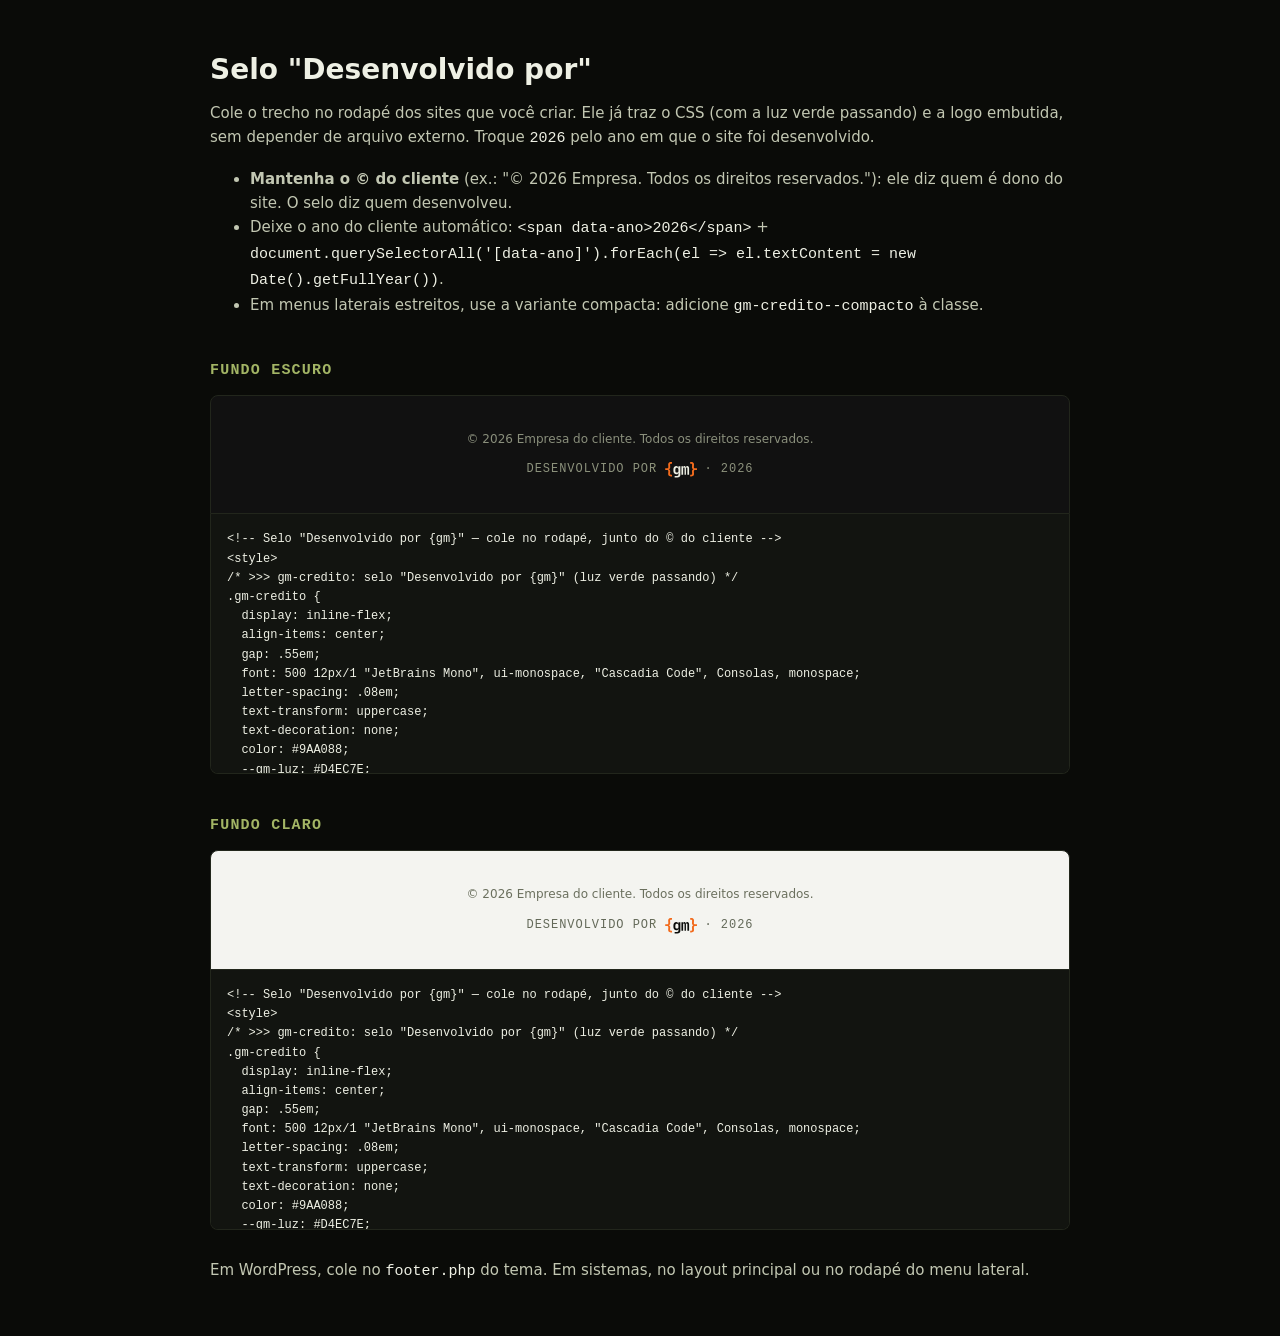
<file: credito/index.html>
<!doctype html>
<html lang="pt-BR">
<head>
  <meta charset="utf-8">
  <meta name="viewport" content="width=device-width, initial-scale=1">
  <meta name="robots" content="noindex">
  <title>Selo de crédito — Gustavo Martins</title>
  <link rel="icon" href="../assets/img/favicon.svg" type="image/svg+xml">
  <style>
    :root { --ink:#0A0B08; --surface:#121410; --line:#22261C; --text:#EEF0E4; --dim:#C2C7B2; --lift:#A3B565; }
    * { box-sizing: border-box; }
    body { margin:0; background:var(--ink); color:var(--text); font:15px/1.6 system-ui, sans-serif; padding:48px 16px; }
    main { max-width:860px; margin:0 auto; }
    h1 { font-size:28px; margin:0 0 8px; }
    p, li { color:var(--dim); }
    p { margin:0 0 16px; }
    h2 { font-size:15px; margin:40px 0 12px; color:var(--lift); font-family:ui-monospace, Consolas, monospace; letter-spacing:.08em; text-transform:uppercase; }
    .preview { padding:34px 20px; border:1px solid var(--line); border-radius:8px 8px 0 0; display:flex; flex-direction:column; align-items:center; gap:10px; }
    .preview.dark { background:#111; }
    .preview.light { background:#F4F4F0; }
    .preview small { font-size:12px; color:#8A8F7C; }
    .preview.light small { color:#6B705E; }
    pre { margin:0; padding:16px; background:var(--surface); border:1px solid var(--line); border-top:0; border-radius:0 0 8px 8px; overflow:auto; max-height:260px; font-size:12px; color:var(--dim); }
    code { color:var(--text); }
    /* >>> gm-credito: selo "Desenvolvido por {gm}" (luz verde passando) */
    .gm-credito {
      display: inline-flex;
      align-items: center;
      gap: .55em;
      font: 500 12px/1 "JetBrains Mono", ui-monospace, "Cascadia Code", Consolas, monospace;
      letter-spacing: .08em;
      text-transform: uppercase;
      text-decoration: none;
      color: #9AA088;
      --gm-luz: #D4EC7E;
      --gm-base: rgba(154, 160, 136, .9);
      --gm-letras: #EEF0E4;
    }
    .gm-credito--claro { color: #5B6150; --gm-luz: #5E7A12; --gm-base: rgba(91, 97, 80, .95); --gm-letras: #0B0C0A; }
    .dark .gm-credito--claro, [data-tema="escuro"] .gm-credito--claro {
      color: #9AA088; --gm-luz: #D4EC7E; --gm-base: rgba(154, 160, 136, .9); --gm-letras: #EEF0E4;
    }
    .gm-credito__logo { height: 1.7em; width: auto; flex: none; color: var(--gm-letras); }
    .gm-credito__texto { white-space: nowrap; }
    .gm-credito__ano { white-space: nowrap; color: var(--gm-base); }
    .gm-credito--compacto { font-size: 10px; letter-spacing: .04em; gap: .45em; }
    @supports ((-webkit-background-clip: text) or (background-clip: text)) {
      .gm-credito__texto {
        background-image: linear-gradient(100deg, var(--gm-base) 38%, var(--gm-luz) 50%, var(--gm-base) 62%);
        background-size: 250% 100%;
        -webkit-background-clip: text;
        background-clip: text;
        -webkit-text-fill-color: transparent;
        animation: gm-credito-luz 4.5s linear infinite;
      }
      .gm-credito__logo { animation: gm-credito-brilho 4.5s linear infinite; }
    }
    .gm-credito:hover .gm-credito__texto { -webkit-text-fill-color: var(--gm-luz); }
    @keyframes gm-credito-luz { from { background-position: 100% 0; } to { background-position: 0 0; } }
    @keyframes gm-credito-brilho {
      0%, 55%, 100% { filter: none; }
      70% { filter: drop-shadow(0 0 6px var(--gm-luz)); }
    }
    @media (prefers-reduced-motion: reduce) {
      .gm-credito__texto, .gm-credito__logo { animation: none; }
    }
    /* <<< gm-credito */
  </style>
</head>
<body>
<main>
  <h1>Selo "Desenvolvido por"</h1>
  <p>Cole o trecho no rodapé dos sites que você criar. Ele já traz o CSS (com a luz verde passando) e a logo embutida, sem depender de arquivo externo.
     Troque <code>2026</code> pelo ano em que o site foi desenvolvido.</p>
  <ul>
    <li><b>Mantenha o © do cliente</b> (ex.: "© 2026 Empresa. Todos os direitos reservados."): ele diz quem é dono do site. O selo diz quem desenvolveu.</li>
    <li>Deixe o ano do cliente automático: <code>&lt;span data-ano&gt;2026&lt;/span&gt;</code> + <code>document.querySelectorAll('[data-ano]').forEach(el =&gt; el.textContent = new Date().getFullYear())</code>.</li>
    <li>Em menus laterais estreitos, use a variante compacta: adicione <code>gm-credito--compacto</code> à classe.</li>
  </ul>

  <h2>Fundo escuro</h2>
  <div class="preview dark"><small>© 2026 Empresa do cliente. Todos os direitos reservados.</small><a class="gm-credito" href="https://gustavom.vercel.app/" target="_blank" rel="noopener" title="Gustavo Martins — Desenvolvimento web"><span class="gm-credito__texto">Desenvolvido por</span><svg class="gm-credito__logo" viewBox="0 0 213 127" role="img" aria-label="gm"><path d="M43.392 108.656C39.808 108.656 36.64 107.952 33.888 106.544C31.2 105.136 29.152 103.152 27.744 100.592C26.336 98.096 25.728 95.088 25.92 91.568L26.88 76.976C27.072 74.352 26.528 72.368 25.248 71.024C24.032 69.68 21.952 69.008 19.008 69.008H7.584V57.968H19.008C21.952 57.968 24.032 57.296 25.248 55.952C26.528 54.608 27.072 52.656 26.88 50.096L25.92 35.024C25.728 31.568 26.336 28.592 27.744 26.096C29.152 23.6 31.2 21.68 33.888 20.336C36.64 18.992 39.808 18.32 43.392 18.32H50.016V29.36H45.12C42.816 29.36 40.992 29.904 39.648 30.992C38.368 32.08 37.792 33.808 37.92 36.176L38.88 51.152C39.136 54.928 38.016 57.968 35.52 60.272C33.024 62.576 29.536 63.728 25.056 63.728V63.056C29.472 63.056 32.928 64.24 35.424 66.608C37.984 68.912 39.136 71.984 38.88 75.824L37.92 90.8C37.856 92.912 38.464 94.576 39.744 95.792C41.088 96.944 42.88 97.52 45.12 97.52H50.016V108.656H43.392ZM162.992 108.656V97.52H167.888C170.128 97.52 171.92 96.944 173.264 95.792C174.608 94.576 175.216 92.912 175.088 90.8L174.128 75.824C173.872 71.984 174.992 68.912 177.488 66.608C180.048 64.24 183.536 63.056 187.952 63.056V63.728C183.536 63.728 180.048 62.576 177.488 60.272C174.992 57.968 173.872 54.928 174.128 51.152L175.088 36.176C175.216 33.808 174.608 32.08 173.264 30.992C171.984 29.904 170.192 29.36 167.888 29.36H162.992V18.32H169.616C173.2 18.32 176.336 18.992 179.024 20.336C181.776 21.68 183.856 23.6 185.264 26.096C186.672 28.592 187.28 31.568 187.088 35.024L186.128 50.096C185.936 52.656 186.48 54.608 187.76 55.952C189.04 57.296 191.12 57.968 194 57.968H205.424V69.008H194C191.12 69.008 189.04 69.68 187.76 71.024C186.48 72.368 185.936 74.352 186.128 76.976L187.088 91.568C187.28 95.088 186.672 98.096 185.264 100.592C183.856 103.152 181.776 105.136 179.024 106.544C176.336 107.952 173.2 108.656 169.616 108.656H162.992Z" fill="#F26B1D"/><path d="M66.3945 115.28V105.296H82.0425C84.7305 105.296 86.7465 104.624 88.0905 103.28C89.4345 102 90.1065 100.144 90.1065 97.712V93.776L90.2985 83.888H87.7065L90.2985 81.296C90.2985 85.584 89.0185 88.944 86.4585 91.376C83.9625 93.744 80.5705 94.928 76.2825 94.928C70.9065 94.928 66.6185 93.104 63.4185 89.456C60.2825 85.808 58.7145 80.88 58.7145 74.672V64.4C58.7145 58.256 60.2825 53.36 63.4185 49.712C66.6185 46.064 70.9065 44.24 76.2825 44.24C80.5705 44.24 83.9625 45.456 86.4585 47.888C89.0185 50.256 90.2985 53.584 90.2985 57.872L87.7065 55.28H90.2985L90.0105 45.2H102.01V98C102.01 103.312 100.25 107.504 96.7305 110.576C93.2105 113.712 88.3785 115.28 82.2345 115.28H66.3945ZM80.3145 84.56C83.3865 84.56 85.7545 83.664 87.4185 81.872C89.1465 80.016 90.0105 77.456 90.0105 74.192V64.976C90.0105 61.712 89.1465 59.184 87.4185 57.392C85.7545 55.536 83.3865 54.608 80.3145 54.608C77.2425 54.608 74.8745 55.504 73.2105 57.296C71.5465 59.088 70.7145 61.648 70.7145 64.976V74.192C70.7145 77.52 71.5465 80.08 73.2105 81.872C74.8745 83.664 77.2425 84.56 80.3145 84.56ZM108.597 98V45.2H118.389V52.304H120.405L118.773 54.032C118.773 51.088 119.605 48.72 121.269 46.928C122.933 45.136 125.077 44.24 127.701 44.24C130.517 44.24 132.693 45.392 134.229 47.696C135.829 50 136.629 53.104 136.629 57.008L134.517 52.304H137.781L136.533 54.032C136.533 51.088 137.365 48.72 139.029 46.928C140.693 45.136 142.901 44.24 145.653 44.24C148.917 44.24 151.509 45.456 153.429 47.888C155.349 50.32 156.309 53.616 156.309 57.776V98H145.749V58.256C145.749 56.528 145.365 55.184 144.597 54.224C143.829 53.2 142.709 52.688 141.237 52.688C139.829 52.688 138.709 53.168 137.877 54.128C137.109 55.088 136.725 56.464 136.725 58.256V98H128.085V58.256C128.085 56.464 127.701 55.088 126.933 54.128C126.165 53.168 125.045 52.688 123.573 52.688C122.101 52.688 120.981 53.168 120.213 54.128C119.509 55.088 119.157 56.464 119.157 58.256V98H108.597Z" fill="currentColor"/></svg><span class="gm-credito__ano">· 2026</span></a></div>
<pre><code>&lt;!-- Selo "Desenvolvido por {gm}" — cole no rodapé, junto do © do cliente --&gt;
&lt;style&gt;
/* &gt;&gt;&gt; gm-credito: selo "Desenvolvido por {gm}" (luz verde passando) */
.gm-credito {
  display: inline-flex;
  align-items: center;
  gap: .55em;
  font: 500 12px/1 "JetBrains Mono", ui-monospace, "Cascadia Code", Consolas, monospace;
  letter-spacing: .08em;
  text-transform: uppercase;
  text-decoration: none;
  color: #9AA088;
  --gm-luz: #D4EC7E;
  --gm-base: rgba(154, 160, 136, .9);
  --gm-letras: #EEF0E4;
}
.gm-credito--claro { color: #5B6150; --gm-luz: #5E7A12; --gm-base: rgba(91, 97, 80, .95); --gm-letras: #0B0C0A; }
.dark .gm-credito--claro, [data-tema="escuro"] .gm-credito--claro {
  color: #9AA088; --gm-luz: #D4EC7E; --gm-base: rgba(154, 160, 136, .9); --gm-letras: #EEF0E4;
}
.gm-credito__logo { height: 1.7em; width: auto; flex: none; color: var(--gm-letras); }
.gm-credito__texto { white-space: nowrap; }
.gm-credito__ano { white-space: nowrap; color: var(--gm-base); }
.gm-credito--compacto { font-size: 10px; letter-spacing: .04em; gap: .45em; }
@supports ((-webkit-background-clip: text) or (background-clip: text)) {
  .gm-credito__texto {
    background-image: linear-gradient(100deg, var(--gm-base) 38%, var(--gm-luz) 50%, var(--gm-base) 62%);
    background-size: 250% 100%;
    -webkit-background-clip: text;
    background-clip: text;
    -webkit-text-fill-color: transparent;
    animation: gm-credito-luz 4.5s linear infinite;
  }
  .gm-credito__logo { animation: gm-credito-brilho 4.5s linear infinite; }
}
.gm-credito:hover .gm-credito__texto { -webkit-text-fill-color: var(--gm-luz); }
@keyframes gm-credito-luz { from { background-position: 100% 0; } to { background-position: 0 0; } }
@keyframes gm-credito-brilho {
  0%, 55%, 100% { filter: none; }
  70% { filter: drop-shadow(0 0 6px var(--gm-luz)); }
}
@media (prefers-reduced-motion: reduce) {
  .gm-credito__texto, .gm-credito__logo { animation: none; }
}
/* &lt;&lt;&lt; gm-credito */
&lt;/style&gt;
&lt;a class="gm-credito" href="https://gustavom.vercel.app/" target="_blank" rel="noopener" title="Gustavo Martins — Desenvolvimento web"&gt;&lt;span class="gm-credito__texto"&gt;Desenvolvido por&lt;/span&gt;&lt;svg class="gm-credito__logo" viewBox="0 0 213 127" role="img" aria-label="gm"&gt;&lt;path d="M43.392 108.656C39.808 108.656 36.64 107.952 33.888 106.544C31.2 105.136 29.152 103.152 27.744 100.592C26.336 98.096 25.728 95.088 25.92 91.568L26.88 76.976C27.072 74.352 26.528 72.368 25.248 71.024C24.032 69.68 21.952 69.008 19.008 69.008H7.584V57.968H19.008C21.952 57.968 24.032 57.296 25.248 55.952C26.528 54.608 27.072 52.656 26.88 50.096L25.92 35.024C25.728 31.568 26.336 28.592 27.744 26.096C29.152 23.6 31.2 21.68 33.888 20.336C36.64 18.992 39.808 18.32 43.392 18.32H50.016V29.36H45.12C42.816 29.36 40.992 29.904 39.648 30.992C38.368 32.08 37.792 33.808 37.92 36.176L38.88 51.152C39.136 54.928 38.016 57.968 35.52 60.272C33.024 62.576 29.536 63.728 25.056 63.728V63.056C29.472 63.056 32.928 64.24 35.424 66.608C37.984 68.912 39.136 71.984 38.88 75.824L37.92 90.8C37.856 92.912 38.464 94.576 39.744 95.792C41.088 96.944 42.88 97.52 45.12 97.52H50.016V108.656H43.392ZM162.992 108.656V97.52H167.888C170.128 97.52 171.92 96.944 173.264 95.792C174.608 94.576 175.216 92.912 175.088 90.8L174.128 75.824C173.872 71.984 174.992 68.912 177.488 66.608C180.048 64.24 183.536 63.056 187.952 63.056V63.728C183.536 63.728 180.048 62.576 177.488 60.272C174.992 57.968 173.872 54.928 174.128 51.152L175.088 36.176C175.216 33.808 174.608 32.08 173.264 30.992C171.984 29.904 170.192 29.36 167.888 29.36H162.992V18.32H169.616C173.2 18.32 176.336 18.992 179.024 20.336C181.776 21.68 183.856 23.6 185.264 26.096C186.672 28.592 187.28 31.568 187.088 35.024L186.128 50.096C185.936 52.656 186.48 54.608 187.76 55.952C189.04 57.296 191.12 57.968 194 57.968H205.424V69.008H194C191.12 69.008 189.04 69.68 187.76 71.024C186.48 72.368 185.936 74.352 186.128 76.976L187.088 91.568C187.28 95.088 186.672 98.096 185.264 100.592C183.856 103.152 181.776 105.136 179.024 106.544C176.336 107.952 173.2 108.656 169.616 108.656H162.992Z" fill="#F26B1D"/&gt;&lt;path d="M66.3945 115.28V105.296H82.0425C84.7305 105.296 86.7465 104.624 88.0905 103.28C89.4345 102 90.1065 100.144 90.1065 97.712V93.776L90.2985 83.888H87.7065L90.2985 81.296C90.2985 85.584 89.0185 88.944 86.4585 91.376C83.9625 93.744 80.5705 94.928 76.2825 94.928C70.9065 94.928 66.6185 93.104 63.4185 89.456C60.2825 85.808 58.7145 80.88 58.7145 74.672V64.4C58.7145 58.256 60.2825 53.36 63.4185 49.712C66.6185 46.064 70.9065 44.24 76.2825 44.24C80.5705 44.24 83.9625 45.456 86.4585 47.888C89.0185 50.256 90.2985 53.584 90.2985 57.872L87.7065 55.28H90.2985L90.0105 45.2H102.01V98C102.01 103.312 100.25 107.504 96.7305 110.576C93.2105 113.712 88.3785 115.28 82.2345 115.28H66.3945ZM80.3145 84.56C83.3865 84.56 85.7545 83.664 87.4185 81.872C89.1465 80.016 90.0105 77.456 90.0105 74.192V64.976C90.0105 61.712 89.1465 59.184 87.4185 57.392C85.7545 55.536 83.3865 54.608 80.3145 54.608C77.2425 54.608 74.8745 55.504 73.2105 57.296C71.5465 59.088 70.7145 61.648 70.7145 64.976V74.192C70.7145 77.52 71.5465 80.08 73.2105 81.872C74.8745 83.664 77.2425 84.56 80.3145 84.56ZM108.597 98V45.2H118.389V52.304H120.405L118.773 54.032C118.773 51.088 119.605 48.72 121.269 46.928C122.933 45.136 125.077 44.24 127.701 44.24C130.517 44.24 132.693 45.392 134.229 47.696C135.829 50 136.629 53.104 136.629 57.008L134.517 52.304H137.781L136.533 54.032C136.533 51.088 137.365 48.72 139.029 46.928C140.693 45.136 142.901 44.24 145.653 44.24C148.917 44.24 151.509 45.456 153.429 47.888C155.349 50.32 156.309 53.616 156.309 57.776V98H145.749V58.256C145.749 56.528 145.365 55.184 144.597 54.224C143.829 53.2 142.709 52.688 141.237 52.688C139.829 52.688 138.709 53.168 137.877 54.128C137.109 55.088 136.725 56.464 136.725 58.256V98H128.085V58.256C128.085 56.464 127.701 55.088 126.933 54.128C126.165 53.168 125.045 52.688 123.573 52.688C122.101 52.688 120.981 53.168 120.213 54.128C119.509 55.088 119.157 56.464 119.157 58.256V98H108.597Z" fill="currentColor"/&gt;&lt;/svg&gt;&lt;span class="gm-credito__ano"&gt;· 2026&lt;/span&gt;&lt;/a&gt;</code></pre>

  <h2>Fundo claro</h2>
  <div class="preview light"><small>© 2026 Empresa do cliente. Todos os direitos reservados.</small><a class="gm-credito gm-credito--claro" href="https://gustavom.vercel.app/" target="_blank" rel="noopener" title="Gustavo Martins — Desenvolvimento web"><span class="gm-credito__texto">Desenvolvido por</span><svg class="gm-credito__logo" viewBox="0 0 213 127" role="img" aria-label="gm"><path d="M43.392 108.656C39.808 108.656 36.64 107.952 33.888 106.544C31.2 105.136 29.152 103.152 27.744 100.592C26.336 98.096 25.728 95.088 25.92 91.568L26.88 76.976C27.072 74.352 26.528 72.368 25.248 71.024C24.032 69.68 21.952 69.008 19.008 69.008H7.584V57.968H19.008C21.952 57.968 24.032 57.296 25.248 55.952C26.528 54.608 27.072 52.656 26.88 50.096L25.92 35.024C25.728 31.568 26.336 28.592 27.744 26.096C29.152 23.6 31.2 21.68 33.888 20.336C36.64 18.992 39.808 18.32 43.392 18.32H50.016V29.36H45.12C42.816 29.36 40.992 29.904 39.648 30.992C38.368 32.08 37.792 33.808 37.92 36.176L38.88 51.152C39.136 54.928 38.016 57.968 35.52 60.272C33.024 62.576 29.536 63.728 25.056 63.728V63.056C29.472 63.056 32.928 64.24 35.424 66.608C37.984 68.912 39.136 71.984 38.88 75.824L37.92 90.8C37.856 92.912 38.464 94.576 39.744 95.792C41.088 96.944 42.88 97.52 45.12 97.52H50.016V108.656H43.392ZM162.992 108.656V97.52H167.888C170.128 97.52 171.92 96.944 173.264 95.792C174.608 94.576 175.216 92.912 175.088 90.8L174.128 75.824C173.872 71.984 174.992 68.912 177.488 66.608C180.048 64.24 183.536 63.056 187.952 63.056V63.728C183.536 63.728 180.048 62.576 177.488 60.272C174.992 57.968 173.872 54.928 174.128 51.152L175.088 36.176C175.216 33.808 174.608 32.08 173.264 30.992C171.984 29.904 170.192 29.36 167.888 29.36H162.992V18.32H169.616C173.2 18.32 176.336 18.992 179.024 20.336C181.776 21.68 183.856 23.6 185.264 26.096C186.672 28.592 187.28 31.568 187.088 35.024L186.128 50.096C185.936 52.656 186.48 54.608 187.76 55.952C189.04 57.296 191.12 57.968 194 57.968H205.424V69.008H194C191.12 69.008 189.04 69.68 187.76 71.024C186.48 72.368 185.936 74.352 186.128 76.976L187.088 91.568C187.28 95.088 186.672 98.096 185.264 100.592C183.856 103.152 181.776 105.136 179.024 106.544C176.336 107.952 173.2 108.656 169.616 108.656H162.992Z" fill="#F26B1D"/><path d="M66.3945 115.28V105.296H82.0425C84.7305 105.296 86.7465 104.624 88.0905 103.28C89.4345 102 90.1065 100.144 90.1065 97.712V93.776L90.2985 83.888H87.7065L90.2985 81.296C90.2985 85.584 89.0185 88.944 86.4585 91.376C83.9625 93.744 80.5705 94.928 76.2825 94.928C70.9065 94.928 66.6185 93.104 63.4185 89.456C60.2825 85.808 58.7145 80.88 58.7145 74.672V64.4C58.7145 58.256 60.2825 53.36 63.4185 49.712C66.6185 46.064 70.9065 44.24 76.2825 44.24C80.5705 44.24 83.9625 45.456 86.4585 47.888C89.0185 50.256 90.2985 53.584 90.2985 57.872L87.7065 55.28H90.2985L90.0105 45.2H102.01V98C102.01 103.312 100.25 107.504 96.7305 110.576C93.2105 113.712 88.3785 115.28 82.2345 115.28H66.3945ZM80.3145 84.56C83.3865 84.56 85.7545 83.664 87.4185 81.872C89.1465 80.016 90.0105 77.456 90.0105 74.192V64.976C90.0105 61.712 89.1465 59.184 87.4185 57.392C85.7545 55.536 83.3865 54.608 80.3145 54.608C77.2425 54.608 74.8745 55.504 73.2105 57.296C71.5465 59.088 70.7145 61.648 70.7145 64.976V74.192C70.7145 77.52 71.5465 80.08 73.2105 81.872C74.8745 83.664 77.2425 84.56 80.3145 84.56ZM108.597 98V45.2H118.389V52.304H120.405L118.773 54.032C118.773 51.088 119.605 48.72 121.269 46.928C122.933 45.136 125.077 44.24 127.701 44.24C130.517 44.24 132.693 45.392 134.229 47.696C135.829 50 136.629 53.104 136.629 57.008L134.517 52.304H137.781L136.533 54.032C136.533 51.088 137.365 48.72 139.029 46.928C140.693 45.136 142.901 44.24 145.653 44.24C148.917 44.24 151.509 45.456 153.429 47.888C155.349 50.32 156.309 53.616 156.309 57.776V98H145.749V58.256C145.749 56.528 145.365 55.184 144.597 54.224C143.829 53.2 142.709 52.688 141.237 52.688C139.829 52.688 138.709 53.168 137.877 54.128C137.109 55.088 136.725 56.464 136.725 58.256V98H128.085V58.256C128.085 56.464 127.701 55.088 126.933 54.128C126.165 53.168 125.045 52.688 123.573 52.688C122.101 52.688 120.981 53.168 120.213 54.128C119.509 55.088 119.157 56.464 119.157 58.256V98H108.597Z" fill="currentColor"/></svg><span class="gm-credito__ano">· 2026</span></a></div>
<pre><code>&lt;!-- Selo "Desenvolvido por {gm}" — cole no rodapé, junto do © do cliente --&gt;
&lt;style&gt;
/* &gt;&gt;&gt; gm-credito: selo "Desenvolvido por {gm}" (luz verde passando) */
.gm-credito {
  display: inline-flex;
  align-items: center;
  gap: .55em;
  font: 500 12px/1 "JetBrains Mono", ui-monospace, "Cascadia Code", Consolas, monospace;
  letter-spacing: .08em;
  text-transform: uppercase;
  text-decoration: none;
  color: #9AA088;
  --gm-luz: #D4EC7E;
  --gm-base: rgba(154, 160, 136, .9);
  --gm-letras: #EEF0E4;
}
.gm-credito--claro { color: #5B6150; --gm-luz: #5E7A12; --gm-base: rgba(91, 97, 80, .95); --gm-letras: #0B0C0A; }
.dark .gm-credito--claro, [data-tema="escuro"] .gm-credito--claro {
  color: #9AA088; --gm-luz: #D4EC7E; --gm-base: rgba(154, 160, 136, .9); --gm-letras: #EEF0E4;
}
.gm-credito__logo { height: 1.7em; width: auto; flex: none; color: var(--gm-letras); }
.gm-credito__texto { white-space: nowrap; }
.gm-credito__ano { white-space: nowrap; color: var(--gm-base); }
.gm-credito--compacto { font-size: 10px; letter-spacing: .04em; gap: .45em; }
@supports ((-webkit-background-clip: text) or (background-clip: text)) {
  .gm-credito__texto {
    background-image: linear-gradient(100deg, var(--gm-base) 38%, var(--gm-luz) 50%, var(--gm-base) 62%);
    background-size: 250% 100%;
    -webkit-background-clip: text;
    background-clip: text;
    -webkit-text-fill-color: transparent;
    animation: gm-credito-luz 4.5s linear infinite;
  }
  .gm-credito__logo { animation: gm-credito-brilho 4.5s linear infinite; }
}
.gm-credito:hover .gm-credito__texto { -webkit-text-fill-color: var(--gm-luz); }
@keyframes gm-credito-luz { from { background-position: 100% 0; } to { background-position: 0 0; } }
@keyframes gm-credito-brilho {
  0%, 55%, 100% { filter: none; }
  70% { filter: drop-shadow(0 0 6px var(--gm-luz)); }
}
@media (prefers-reduced-motion: reduce) {
  .gm-credito__texto, .gm-credito__logo { animation: none; }
}
/* &lt;&lt;&lt; gm-credito */
&lt;/style&gt;
&lt;a class="gm-credito gm-credito--claro" href="https://gustavom.vercel.app/" target="_blank" rel="noopener" title="Gustavo Martins — Desenvolvimento web"&gt;&lt;span class="gm-credito__texto"&gt;Desenvolvido por&lt;/span&gt;&lt;svg class="gm-credito__logo" viewBox="0 0 213 127" role="img" aria-label="gm"&gt;&lt;path d="M43.392 108.656C39.808 108.656 36.64 107.952 33.888 106.544C31.2 105.136 29.152 103.152 27.744 100.592C26.336 98.096 25.728 95.088 25.92 91.568L26.88 76.976C27.072 74.352 26.528 72.368 25.248 71.024C24.032 69.68 21.952 69.008 19.008 69.008H7.584V57.968H19.008C21.952 57.968 24.032 57.296 25.248 55.952C26.528 54.608 27.072 52.656 26.88 50.096L25.92 35.024C25.728 31.568 26.336 28.592 27.744 26.096C29.152 23.6 31.2 21.68 33.888 20.336C36.64 18.992 39.808 18.32 43.392 18.32H50.016V29.36H45.12C42.816 29.36 40.992 29.904 39.648 30.992C38.368 32.08 37.792 33.808 37.92 36.176L38.88 51.152C39.136 54.928 38.016 57.968 35.52 60.272C33.024 62.576 29.536 63.728 25.056 63.728V63.056C29.472 63.056 32.928 64.24 35.424 66.608C37.984 68.912 39.136 71.984 38.88 75.824L37.92 90.8C37.856 92.912 38.464 94.576 39.744 95.792C41.088 96.944 42.88 97.52 45.12 97.52H50.016V108.656H43.392ZM162.992 108.656V97.52H167.888C170.128 97.52 171.92 96.944 173.264 95.792C174.608 94.576 175.216 92.912 175.088 90.8L174.128 75.824C173.872 71.984 174.992 68.912 177.488 66.608C180.048 64.24 183.536 63.056 187.952 63.056V63.728C183.536 63.728 180.048 62.576 177.488 60.272C174.992 57.968 173.872 54.928 174.128 51.152L175.088 36.176C175.216 33.808 174.608 32.08 173.264 30.992C171.984 29.904 170.192 29.36 167.888 29.36H162.992V18.32H169.616C173.2 18.32 176.336 18.992 179.024 20.336C181.776 21.68 183.856 23.6 185.264 26.096C186.672 28.592 187.28 31.568 187.088 35.024L186.128 50.096C185.936 52.656 186.48 54.608 187.76 55.952C189.04 57.296 191.12 57.968 194 57.968H205.424V69.008H194C191.12 69.008 189.04 69.68 187.76 71.024C186.48 72.368 185.936 74.352 186.128 76.976L187.088 91.568C187.28 95.088 186.672 98.096 185.264 100.592C183.856 103.152 181.776 105.136 179.024 106.544C176.336 107.952 173.2 108.656 169.616 108.656H162.992Z" fill="#F26B1D"/&gt;&lt;path d="M66.3945 115.28V105.296H82.0425C84.7305 105.296 86.7465 104.624 88.0905 103.28C89.4345 102 90.1065 100.144 90.1065 97.712V93.776L90.2985 83.888H87.7065L90.2985 81.296C90.2985 85.584 89.0185 88.944 86.4585 91.376C83.9625 93.744 80.5705 94.928 76.2825 94.928C70.9065 94.928 66.6185 93.104 63.4185 89.456C60.2825 85.808 58.7145 80.88 58.7145 74.672V64.4C58.7145 58.256 60.2825 53.36 63.4185 49.712C66.6185 46.064 70.9065 44.24 76.2825 44.24C80.5705 44.24 83.9625 45.456 86.4585 47.888C89.0185 50.256 90.2985 53.584 90.2985 57.872L87.7065 55.28H90.2985L90.0105 45.2H102.01V98C102.01 103.312 100.25 107.504 96.7305 110.576C93.2105 113.712 88.3785 115.28 82.2345 115.28H66.3945ZM80.3145 84.56C83.3865 84.56 85.7545 83.664 87.4185 81.872C89.1465 80.016 90.0105 77.456 90.0105 74.192V64.976C90.0105 61.712 89.1465 59.184 87.4185 57.392C85.7545 55.536 83.3865 54.608 80.3145 54.608C77.2425 54.608 74.8745 55.504 73.2105 57.296C71.5465 59.088 70.7145 61.648 70.7145 64.976V74.192C70.7145 77.52 71.5465 80.08 73.2105 81.872C74.8745 83.664 77.2425 84.56 80.3145 84.56ZM108.597 98V45.2H118.389V52.304H120.405L118.773 54.032C118.773 51.088 119.605 48.72 121.269 46.928C122.933 45.136 125.077 44.24 127.701 44.24C130.517 44.24 132.693 45.392 134.229 47.696C135.829 50 136.629 53.104 136.629 57.008L134.517 52.304H137.781L136.533 54.032C136.533 51.088 137.365 48.72 139.029 46.928C140.693 45.136 142.901 44.24 145.653 44.24C148.917 44.24 151.509 45.456 153.429 47.888C155.349 50.32 156.309 53.616 156.309 57.776V98H145.749V58.256C145.749 56.528 145.365 55.184 144.597 54.224C143.829 53.2 142.709 52.688 141.237 52.688C139.829 52.688 138.709 53.168 137.877 54.128C137.109 55.088 136.725 56.464 136.725 58.256V98H128.085V58.256C128.085 56.464 127.701 55.088 126.933 54.128C126.165 53.168 125.045 52.688 123.573 52.688C122.101 52.688 120.981 53.168 120.213 54.128C119.509 55.088 119.157 56.464 119.157 58.256V98H108.597Z" fill="currentColor"/&gt;&lt;/svg&gt;&lt;span class="gm-credito__ano"&gt;· 2026&lt;/span&gt;&lt;/a&gt;</code></pre>

  <p style="margin-top:28px">Em WordPress, cole no <code>footer.php</code> do tema. Em sistemas, no layout principal ou no rodapé do menu lateral.</p>
</main>
</body>
</html>
</file>
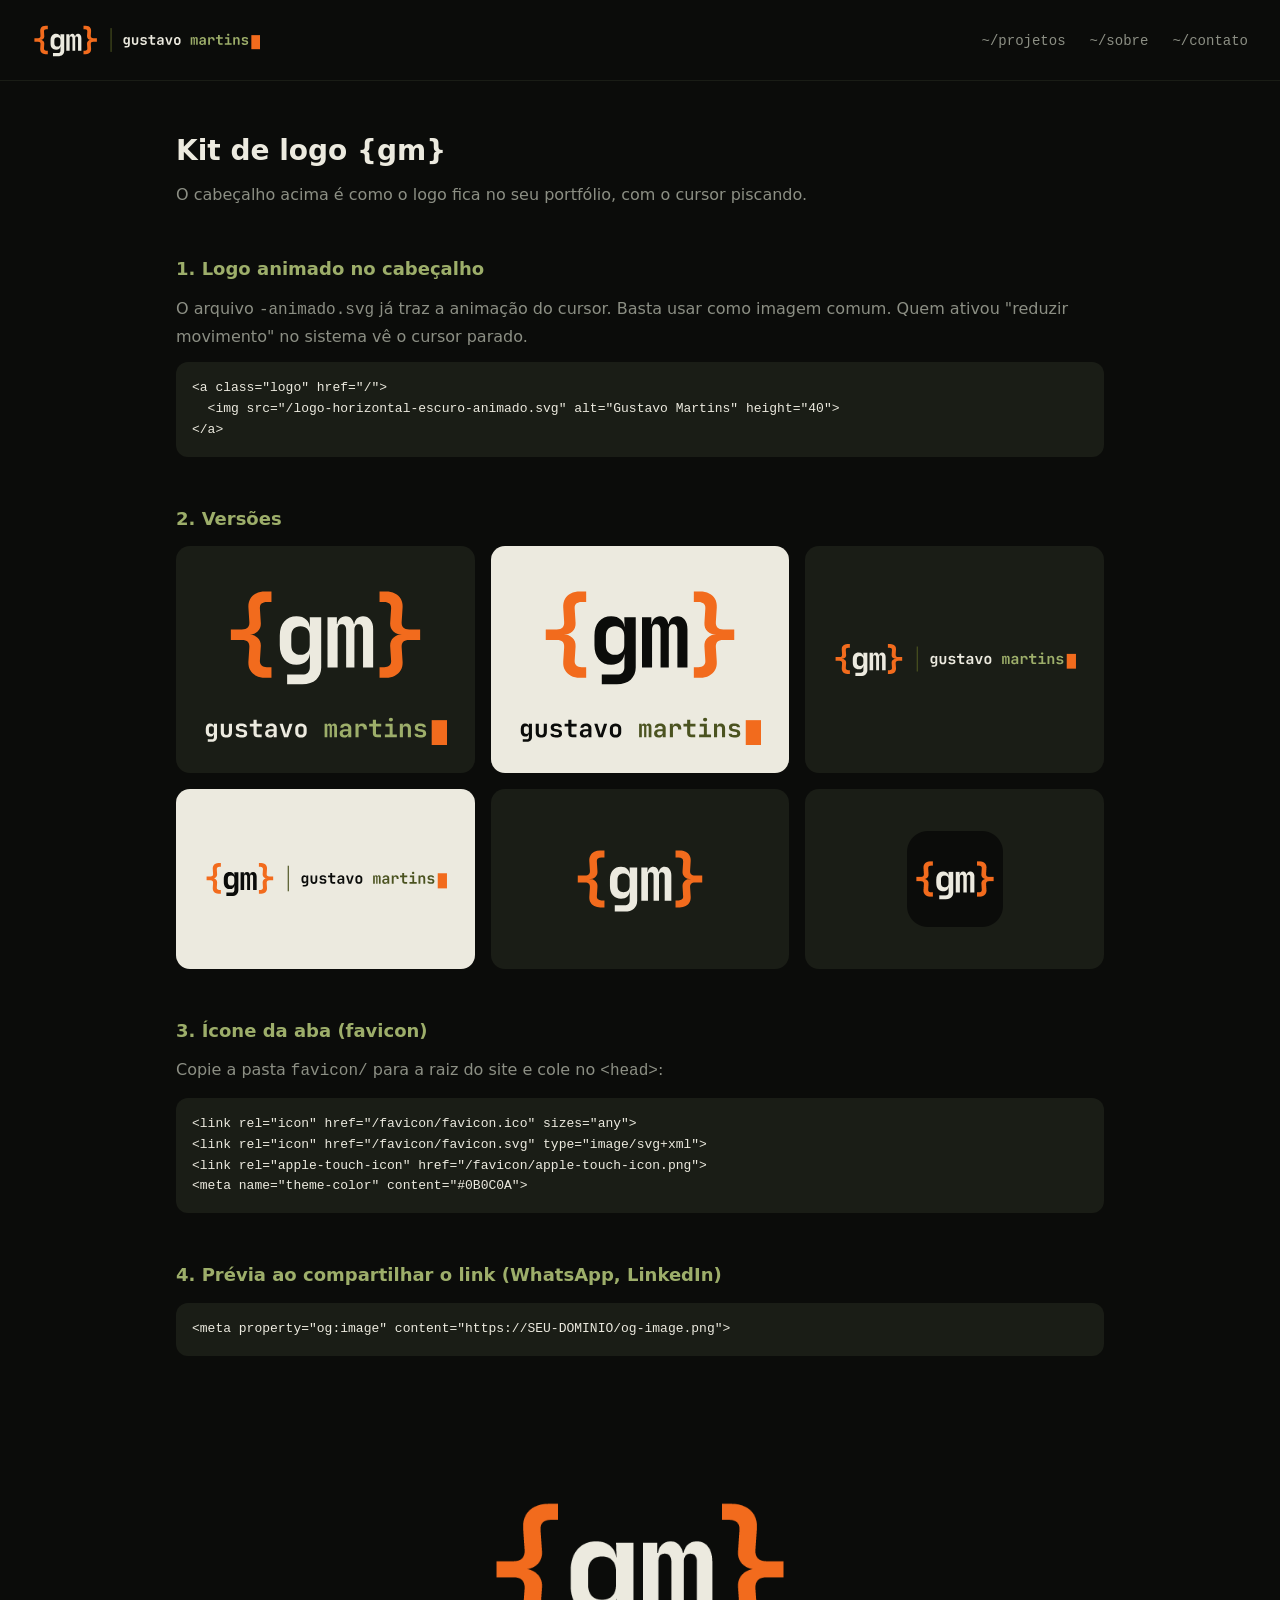
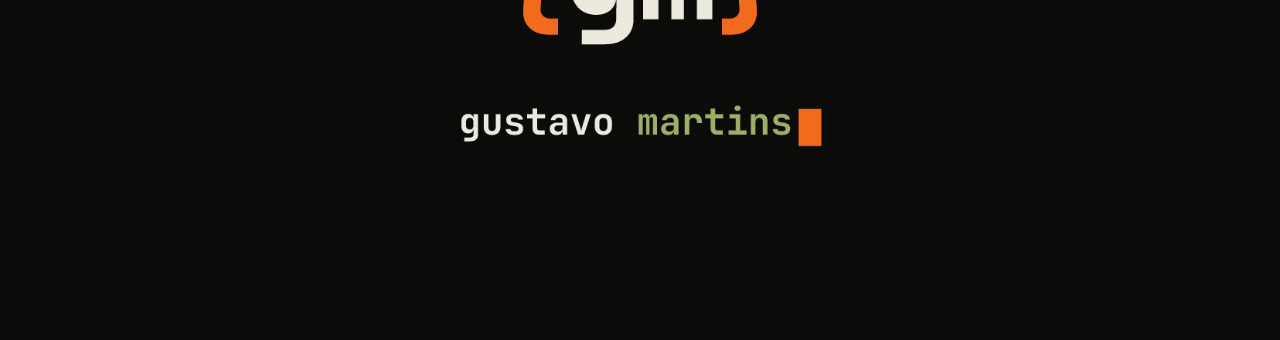
<file: logo-gm/demo.html>
<!doctype html>
<html lang="pt-BR">
<head>
<meta charset="utf-8">
<meta name="viewport" content="width=device-width, initial-scale=1">
<title>Kit de logo {gm}</title>

<!-- ===== Cole isto no <head> do seu portfólio ===== -->
<link rel="icon" href="favicon/favicon.ico" sizes="any">
<link rel="icon" href="favicon/favicon.svg" type="image/svg+xml">
<link rel="apple-touch-icon" href="favicon/apple-touch-icon.png">
<meta property="og:image" content="og-image.png">
<meta name="theme-color" content="#0B0C0A">
<!-- ================================================= -->

<style>
  :root { --k:#0B0C0A; --k2:#1A1D16; --w:#ECEADF; --g1:#4B5320; --g3:#9DAE6A; --o:#F26B1D; --m:#8C8F84; }
  * { box-sizing: border-box; }
  body { margin:0; background:var(--k); color:var(--w); font:16px/1.6 system-ui, sans-serif; }
  header.site { display:flex; align-items:center; justify-content:space-between; gap:16px; padding:20px 32px; border-bottom:1px solid var(--k2); }
  header.site nav a { color:var(--m); text-decoration:none; margin-left:24px; font-family:ui-monospace, monospace; font-size:14px; }
  header.site nav a:hover { color:var(--o); }
  .logo img { height:40px; display:block; }
  main { max-width:960px; margin:0 auto; padding:48px 16px 80px; }
  h1 { font-size:28px; margin:0 0 8px; } h2 { font-size:18px; margin:48px 0 12px; color:var(--g3); }
  p { color:var(--m); margin:0 0 12px; }
  .grid { display:grid; grid-template-columns:repeat(auto-fit, minmax(260px, 1fr)); gap:16px; }
  .tile { border-radius:14px; padding:28px; display:grid; place-items:center; min-height:180px; }
  .tile img { max-width:100%; height:auto; }
  .dark { background:var(--k2); } .light { background:var(--w); }
  pre { background:var(--k2); border-radius:12px; padding:16px; overflow:auto; font-size:13px; color:var(--w); }
  code { font-family:ui-monospace, "JetBrains Mono", monospace; }
  @media (max-width:600px){ header.site nav{display:none} header.site{padding:16px} }
</style>
</head>
<body>

<header class="site">
  <a class="logo" href="#"><img src="logo-horizontal-escuro-animado.svg" alt="Gustavo Martins"></a>
  <nav><a href="#">~/projetos</a><a href="#">~/sobre</a><a href="#">~/contato</a></nav>
</header>

<main>
  <h1>Kit de logo {gm}</h1>
  <p>O cabeçalho acima é como o logo fica no seu portfólio, com o cursor piscando.</p>

  <h2>1. Logo animado no cabeçalho</h2>
  <p>O arquivo <code>-animado.svg</code> já traz a animação do cursor. Basta usar como imagem comum. Quem ativou "reduzir movimento" no sistema vê o cursor parado.</p>
<pre><code>&lt;a class="logo" href="/"&gt;
  &lt;img src="/logo-horizontal-escuro-animado.svg" alt="Gustavo Martins" height="40"&gt;
&lt;/a&gt;</code></pre>

  <h2>2. Versões</h2>
  <div class="grid">
    <div class="tile dark"><img src="logo-vertical-escuro-animado.svg" alt=""></div>
    <div class="tile light"><img src="logo-vertical-claro-animado.svg" alt=""></div>
    <div class="tile dark"><img src="logo-horizontal-escuro.svg" alt=""></div>
    <div class="tile light"><img src="logo-horizontal-claro.svg" alt=""></div>
    <div class="tile dark"><img src="simbolo-escuro.svg" alt="" style="height:80px"></div>
    <div class="tile dark"><img src="favicon/favicon-192.png" alt="" style="height:96px"></div>
  </div>

  <h2>3. Ícone da aba (favicon)</h2>
  <p>Copie a pasta <code>favicon/</code> para a raiz do site e cole no <code>&lt;head&gt;</code>:</p>
<pre><code>&lt;link rel="icon" href="/favicon/favicon.ico" sizes="any"&gt;
&lt;link rel="icon" href="/favicon/favicon.svg" type="image/svg+xml"&gt;
&lt;link rel="apple-touch-icon" href="/favicon/apple-touch-icon.png"&gt;
&lt;meta name="theme-color" content="#0B0C0A"&gt;</code></pre>

  <h2>4. Prévia ao compartilhar o link (WhatsApp, LinkedIn)</h2>
<pre><code>&lt;meta property="og:image" content="https://SEU-DOMINIO/og-image.png"&gt;</code></pre>
  <img src="og-image.png" alt="" style="width:100%;border-radius:12px">
</main>
</body>
</html>
</file>
